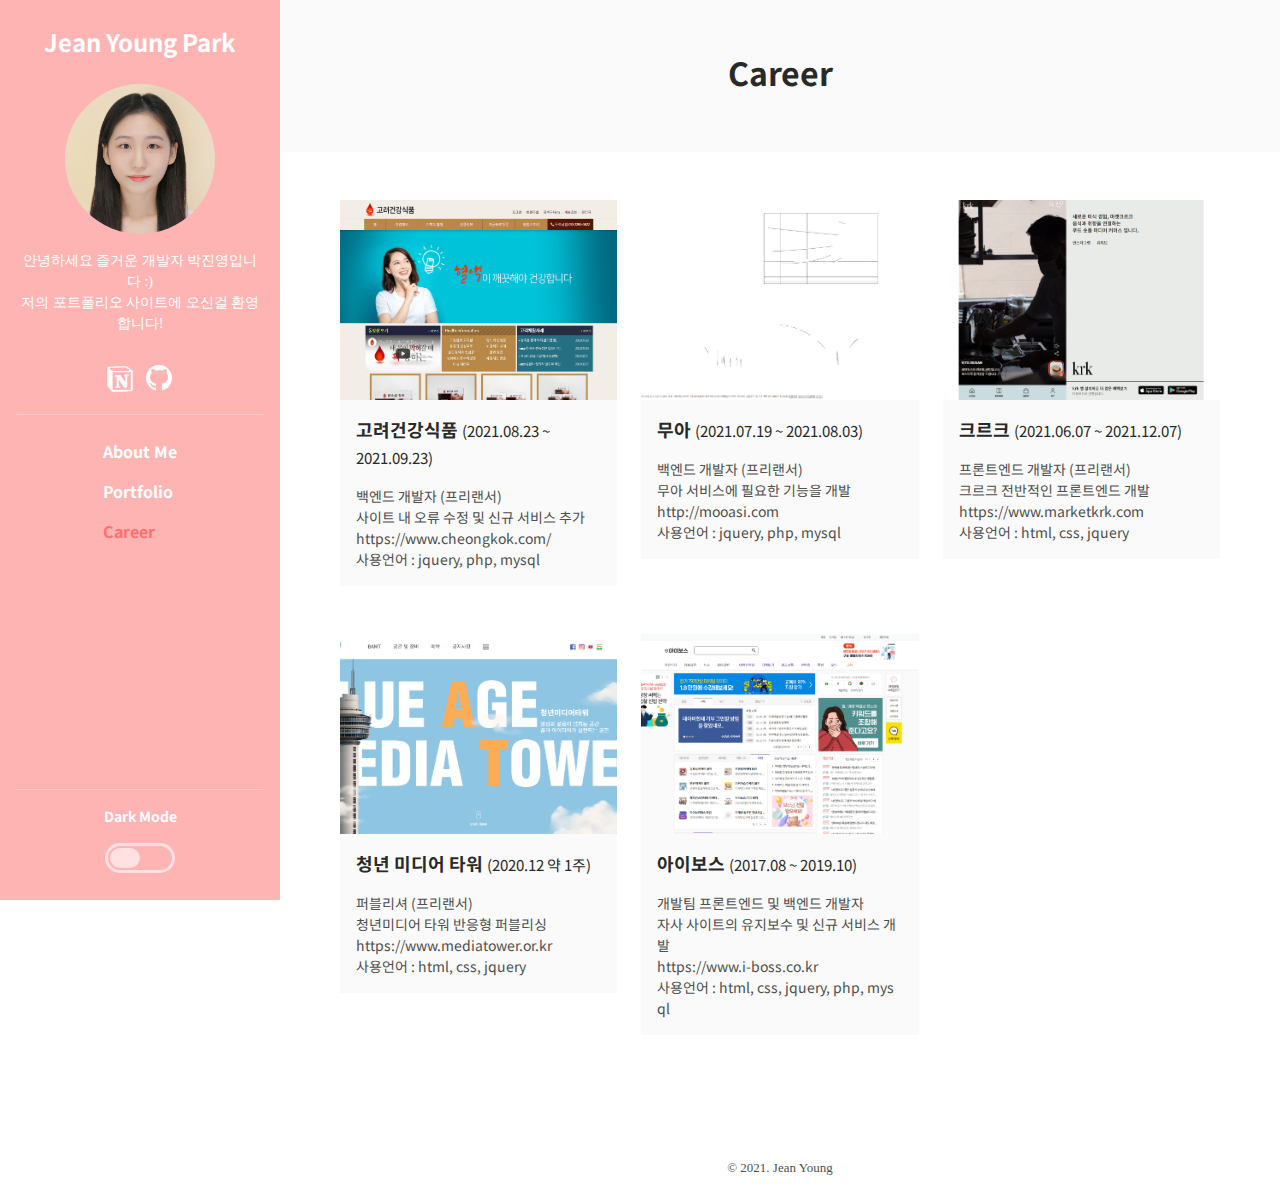
<file: career.html>
<!DOCTYPE html>
<html>
<head>
    <meta charset="utf-8"/>
    <meta name="viewport" content="width=device-width, initial-scale=1.0">
    <title>박진영 이력서</title>
    <link href="https://fonts.googleapis.com/css2?family=Noto+Sans+KR&display=swap" rel="stylesheet">
    <link rel="stylesheet" href="css/common.css">
    <link rel="stylesheet" href="css/career.css">
    <link rel="stylesheet" href="https://use.fontawesome.com/releases/v5.15.3/css/all.css" integrity="sha384-SZXxX4whJ79/gErwcOYf+zWLeJdY/qpuqC4cAa9rOGUstPomtqpuNWT9wdPEn2fk" crossorigin="anonymous">
    <link rel="stylesheet" href="js/bxslider/jquery.bxslider.css">
    <script src="https://ajax.googleapis.com/ajax/libs/jquery/3.1.1/jquery.min.js"></script>
    <script src="js/bxslider/jquery.bxslider.min.js"></script>
</head>
<body>
    <header class="header">
        <div>
            <h1><a href="index.html">Jean Young Park</a></h1>
            <nav class="navbar">
                <button class="navbar-toggler"><i class="fas fa-bars"></i></button>
                <div id="navigation">
                    <div class="profile-section">
                        <div class="img"><img src="images/profile/profile.jpg"></div>
                        <div class="bio">
                            안녕하세요 즐거운 개발자 박진영입니다 :)<br>저의 포트폴리오 사이트에 오신걸 환영합니다! 
                        </div>
                        <ul class="social-list">
                            <li><a href="https://rightful-smile-573.notion.site/2702fe629332493d938a0ddc571f15fe"><img src="images/icons/notion.png"/></a></li>
                            <li><a href="https://github.com/JeanYoungPark"><img src="images/icons/github.png"/></a></li>
                        </ul>
                        <hr>
                    </div>
                    <ul class="navbar-list">
                        <li>
                            <a href="index.html">About Me</a>
                        </li>
                        <li>
                            <a href="portfolio.html">Portfolio</a>
                        </li>
                        <li>
                            <a class="active" href="career.html">Career</a>
                        </li>
                    </ul>
                    <div class="dark-mode-toogle">
                        <hr>
                        <h4>Dark Mode</h4>
                        <input class="toggle" id="darkmode" type="checkbox">
                        <label class="toggle-btn" for="darkmode"></label>
                    </div>
                </div>
            </nav>
        </div>
    </header>
    <div class="main-wrapper">
        <section class="cta-section">
            <div class="container">
                <h2>Career</h2>
                <!-- <div class="intro">
                    <p>지금까지의 커리어입니다 :)</p>
                </div> -->
            </div>
        </section>
        <section class="career-list">
            <div class="container">
                <div class="row">
                    <div class="col">
                        <div class="card">
                            <div class="img">
                                <img src="images/career/cheongkok.PNG">
                            </div>
                            <div class="card-body">
                                <h5><a href="https://www.cheongkok.com/" target="_blank">고려건강식품 <small>(2021.08.23 ~ 2021.09.23)</small></a></h5>
                                <p class="info">
                                    <span>백엔드 개발자 (프리랜서)</span>
                                    <span>사이트 내 오류 수정 및 신규 서비스 추가</span>
                                    <span>https://www.cheongkok.com/</span>
                                    <span>사용언어 : jquery, php, mysql</span>
                                </p>
                            </div>
                            <div class="link-mask">
                                <a class="link-mask-link" href="http://mooasi.com" target="_blank"></a>
                                <div class="link-mask-text">
                                    <a class="btn">View</a>
                                </div>
                            </div>
                        </div>
                    </div>
                    <div class="col">
                        <div class="card">
                            <div class="img">
                                <img src="images/career/mooa.PNG">
                            </div>
                            <div class="card-body">
                                <h5><a href="http://mooasi.com" target="_blank">무아 <small>(2021.07.19 ~ 2021.08.03)</small></a></h5>
                                <p class="info">
                                    <span>백엔드 개발자 (프리랜서)</span>
                                    <span>무아 서비스에 필요한 기능을 개발</span>
                                    <span>http://mooasi.com</span>
                                    <span>사용언어 : jquery, php, mysql</span>
                                </p>
                            </div>
                            <div class="link-mask">
                                <a class="link-mask-link" href="http://mooasi.com" target="_blank"></a>
                                <div class="link-mask-text">
                                    <a class="btn">View</a>
                                </div>
                            </div>
                        </div>
                    </div>
                    <div class="col">
                        <div class="card">
                            <div>
                                <div class="img">
                                    <img src="images/career/krk.PNG">
                                </div>
                                <div class="card-body">
                                    <h5><a href="https://www.marketkrk.com" target="_blank">크르크 <small>(2021.06.07 ~ 2021.12.07)</small></a></h5>
                                    <p class="info">
                                        <span>프론트엔드 개발자 (프리랜서)</span>
                                        <span>크르크 전반적인 프론트엔드 개발</span>
                                        <span>https://www.marketkrk.com</span>
                                        <span>사용언어 : html, css, jquery</span>
                                    </p>
                                </div>
                            </div>
                            <div class="link-mask">
                                <a class="link-mask-link" href="https://www.marketkrk.com" target="_blank"></a>
                                <div class="link-mask-text">
                                    <a class="btn">View</a>
                                </div>
                            </div>
                        </div>
                    </div>
                    <div class="col">
                        <div class="card">
                            <div>
                                <div class="img">
                                    <img src="images/career/mediatower .PNG">
                                </div>
                                <div class="card-body">
                                    <h5><a href="https://www.mediatower.or.kr" target="_blank">청년 미디어 타워 <small>(2020.12 약 1주)</small></a></h5>
                                    <p class="info">
                                        <span>퍼블리셔 (프리랜서)</span>
                                        <span>청년미디어 타워 반응형 퍼블리싱</span>
                                        <span>https://www.mediatower.or.kr</span>
                                        <span>사용언어 : html, css, jquery</span>
                                    </p>
                                </div>
                            </div>
                            <div class="link-mask">
                                <a class="link-mask-link" href="https://www.mediatower.or.kr" target="_blank"></a>
                                <div class="link-mask-text">
                                    <a class="btn">View</a>
                                </div>
                            </div>
                        </div>
                    </div>
                    <div class="col">
                        <div class="card">
                            <div>
                                <div class="img">
                                    <img src="images/career/iboss.PNG">
                                </div>
                                <div class="card-body">
                                    <h5><a href="https://www.i-boss.co.kr/" target="_blank">아이보스 <small>(2017.08 ~ 2019.10)</small></a></h5>
                                    <p class="info">
                                        <span>개발팀 프론트엔드 및 백엔드 개발자</span>
                                        <span>자사 사이트의 유지보수 및 신규 서비스 개발</span>
                                        <span>https://www.i-boss.co.kr</span>
                                        <span>사용언어 : html, css, jquery, php, mysql</span>
                                    </p>
                                </div>
                            </div>
                            <div class="link-mask">
                                <a class="link-mask-link" href="https://www.i-boss.co.kr/" target="_blank"></a>
                                <div class="link-mask-text">
                                    <a class="btn">View</a>
                                </div>
                            </div>
                        </div>
                    </div>
                </div>
            </div>
        </section>
        <footer class="footer">
            <samll class="copyright">© 2021. Jean Young </samll>
        </footer>
    </div>
    <script src="js/main.js"></script>
</body>
</html>
</file>
<file: css/common.css>
body {line-height:1.5;}
html, body, div, span, h1, h2, h3, h4, h5, h6, p, a, abbr, em, img, strong, hr, u, i, ul, li, label, table, caption, tr, th, td {
  margin: 0;
  padding: 0;
  border: 0;
  font-size: 100%;
  vertical-align: baseline;
  list-style: none;
  text-decoration: none;
  box-sizing: border-box;
}
h1, h2, h3, h4, h5, h6, p, span, a, strong, u, i, ul, li, label {
  font-family: "Noto Sans KR", sans-serif;
}
h1, .h1, h2, .h2, h3, .h3, h4, .h4, h5, .h5, h6, .h6, a {color:#292929;}
:root {
  --main-color: #FFB4B4;
  --sub-color: #FE7171
}

/* dark-mode */
body.dark-mode h1, body.dark-mode .h1, body.dark-mode h2, body.dark-mode .h2, body.dark-mode h3, body.dark-mode .h3, body.dark-mode h4, body.dark-mode .h4, body.dark-mode h5, body.dark-mode .h5, body.dark-mode h6, body.dark-mode .h6 {color:#fff;}
body.dark-mode .header {background:#1e2a3a;}
body.dark-mode .main-wrapper {background:#111821;color:rgba(255,255,255,0.7);}
body.dark-mode .about-me-section {border-bottom:1px solid rgba(255,255,255,0.05);background:none;}
body.dark-mode .navbar-list li a {color:rgba(255,255,255,0.7);}
body.dark-mode .navbar-list li a:hover {color:#fff;}
body.dark-mode .navbar-list li .active {color:var(--main-color);}
body.dark-mode .navbar-list li .active:hover {color:var(--main-color);}
body.dark-mode .project-cards .card {background:#151e29;border:none;}
body.dark-mode .cta-section {background:none;border-bottom:1px solid rgba(255,255,255,0.05);}

/* nav */
.header {position:fixed; top:0; left:0; height:100vh; width:280px;background:var(--main-color);color:#fff;text-align:center;transition:all 0.3s ease-in-out;}
.header h1 {color:#fff;font-weight:bold;font-size:1.5rem;padding-top:1.5rem;}
.header h1 a {color:#fff;}
.header .navbar {padding:1.5rem 1rem;}
.header .navbar-toggler {border:none;background:none;width:1.5rem;height:1.5rem;color:#fff;font-size:1.5rem;cursor:pointer;transition:box-shadow 0.15s ease-in-out;}
#navigation {flex-direction: column; align-items:center;}

.profile-section .img {max-width:150px; max-height:150px; border-radius:50%;margin-bottom:1rem; margin-left:auto; margin-right:auto; overflow:hidden;}
.profile-section .img img {width:100%;}
.profile-section .bio {font-size:0.875rem;margin-bottom:1rem;color:#fff;}
.profile-section .social-list {display:flex;justify-content: center;padding-top:.5rem; padding-bottom:.5rem;margin-bottom:1rem;}
.profile-section .social-list li {margin-right:.5rem;}
.profile-section .social-list li:last-child {margin-right:0;}
.profile-section .social-list li a {display:block;width:32px;height:32px;padding-top:5px;text-align:center;border-radius:50%;transition:all 0.4s ease-in-out;}
.profile-section .social-list li a img {width:100%;}
.profile-section hr {color:#fff;}
hr {height:1px;margin:1rem 0; background-color: currentColor;opacity:.25;}

.navbar-list {text-align:left;}
.navbar-list li {font-weight:bold;}
.navbar-list li a {display:block;color:#fff; padding:.5rem 1rem; transition:color 0.15s ease-in-out,background-color 0.15s ease-in-out,border-color 0.15s ease-in-out;}
.navbar-list li a:hover {color:var(--sub-color);}
.navbar-list li .active {color:var(--sub-color);}

.dark-mode-toogle {position:absolute;bottom:20px;padding:0 1rem;width:100%;text-align:center;}
.dark-mode-toogle hr {color:#fff;}
.dark-mode-toogle h4 {font-size:.875rem;color:#fff;margin-bottom:1rem;}
.dark-mode-toogle .toggle {display:none;}
.dark-mode-toogle .toggle+.toggle-btn {display:inline-block;width:70px;height:30px;position:relative;cursor: pointer;padding:2px;transition: all 0.2s ease-in-out; border:3px solid rgba(255, 255, 255, 0.6); border-radius: 16px;;}
.dark-mode-toogle .toggle+.toggle-btn:after {position:relative;display:block;width:50%;height:100%;left:0;transition:all 0.2s ease-in-out;background:rgba(255, 255, 255, 0.6);content:'';border-radius: 16px;}
.dark-mode-toogle .toggle:checked+.toggle-btn {border:3px solid var(--main-color);background:rgba(0,0,0,0.2);}
.dark-mode-toogle .toggle:checked+.toggle-btn:after {left:50%;background:var(--main-color);}

/* content */
.main-wrapper {margin-left:280px;background:#fff;color:#4f4f4f;transition:all 0.3s ease-in-out;}
.container {margin:0 auto;}
.row {display:flex;flex-wrap: wrap;}

/* cta-section */
.cta-section {background:#fafafa;padding:3rem 0;}
.cta-section .container {max-width:820px;text-align:center;}
.cta-section h2 {font-size:2rem;font-weight:bold;margin-bottom:.5rem;}

/* project cards */
.project-cards .col {margin-bottom:3rem; padding-right:calc(1.5rem * .5); padding-left:calc(1.5rem * .5); flex:0 0 auto;width:50%;}
.project-cards .card {background:#fafafa;border:1px solid rgba(0,0,0,0.025);position:relative;}
.project-cards .card .img {display:flex;justify-content:center;max-height:200px;overflow:hidden;vertical-align: middle;flex:0 0 auto;width:40%;}
.project-cards .card .img img {height:100%;}
.project-cards .card .card-body {flex:1 1 auto; padding:1rem 1rem;width:60%;}
.project-cards .card .card-body h5 {font-size:1.125rem; margin-bottom:.5rem;cursor:pointer;}
.project-cards .card .card-body p {font-size:0.875rem; margin-bottom:1rem;}
.project-cards .card .card-body p:last-child {margin-bottom:0;}
.project-cards .card .link-mask {position:absolute;left:0;top:0;width:100%;height:100%;visibility: hidden;transition:all 0.4s ease-in-out;}
.project-cards .card .link-mask .link-mask-text {position:absolute;left:0;top:0;width:100%;height:100%;vertical-align: middle ;color:#fff;display:none;justify-content:center;cursor:pointer;}
.project-cards .card .link-mask .link-mask-text .btn {position:absolute;top:50%;margin-top:-20px;font-weight:bold;padding:.375rem 1rem;height:2.5rem;transition:all 0.4s ease-in-out;font-size:1rem;color:#fff;background-color:#4f4f4f;border-radius:5px;}
.project-cards .card:hover .link-mask {visibility: visible;background:rgba(41, 41, 41, 0.4);}
.project-cards .card:hover .link-mask-text {display:flex;}

/* popup */
.popup {display:none;align-items:center;justify-content:center;position:fixed;left:0;top:0;width:100%;height:100%;background:rgba(41, 41, 41, 0.4);}
.popup .wrapper {position:relative;display:flex;flex-direction:column;background:#fff;width:80%;max-width:1000px;max-height:90%;padding:2rem;overflow-y:auto;}
.popup .loading {display:flex;align-items:center;justify-content:center;position:absolute;top:0;left:0;width:100%;height:100%;background:#fff;z-index: 99999;}
.popup .close {cursor:pointer;margin-bottom:1rem;color:#4f4f4f;}
.popup .close i {float:right;}
.popup .bx-wrapper {margin-bottom:1rem;}
.popup .slider img, .popup .img img {width:100%;}
.popup .title {margin-bottom:1rem;color:#292929;}
.popup .introduce .info {display:flex;flex-direction: column;font-size:.875rem;}
.popup .introduce .info a {word-break:break-all;}
.popup .introduce .info span {margin-bottom:.5rem;color:#4f4f4f;}
.popup .introduce .info p {color:#4f4f4f;word-break: break-all;}

/* footer */
.footer {padding:1.5rem 0; text-align:center;}
.footer .copyright {font-size:0.8125rem;}

@media (min-width:576px){
  .container {max-width:540px;}
}

@media (min-width:768px){
  .container {max-width:720px;}
}

@media (min-width:992px){
  .container {max-width:960px;}
  #navigation {display:flex;}
  .headerh1 {padding-top:1.5rem;}
  .header .navbar-toggler {display:none;}
}

@media (min-width:1200px){
  .container {max-width:1140px;}
}

@media (min-width:1400px){
  .container {max-width:1320px;}
}

@media (max-width:991px){
  .header {position:static;width:inherit;height:auto;}
  .header .navbar {display:flex;flex-direction:column;position:relative;}
  .header h1 {width:100%;position:absolute;left:0;top:1.2rem;padding:0;}
  #navigation {display:none;}
  #navigation .profile-section {padding-top:1.5rem;}
  #navigation .dark-mode-toogle {position:relative;padding:1rem 1rem 0 1rem;}

  .main-wrapper {margin-left:0;}
  .about-me-section,
  .overview-section,
  .featured-section {padding:1.5rem;}
  .overview-section .row .item {width:50%;}
  .project-cards .card .row {flex-direction: column;}
  .project-cards .card .img {width:100%;}
  .project-cards .card .img img {width:100%;}
  .project-cards .card .card-body {width:100%;}

  .popup {left:0;width:100%;}
}

@media (max-width:767px){
  .about-me-section .container {flex-direction: column;}
  .about-me-section .container .col:nth-child(2) {width:100%!important;}

  .popup .wrapper {width:80%;}
}

@media (max-width:575px){
  .project-cards .col {width:100%;}
  .about-me-section .container .col h2 {font-size: 2.2rem !important;}
  .project-cards .card .card-body h5 {text-decoration: underline;}
  .link-mask {display:none;}
}
</file>
<file: css/career.css>
body.dark-mode .career-list .card {background:#151e29;}

.career-list {padding:3rem;}
.career-list .col {width:33.333%; ;padding-right:calc(1.5rem * .5);padding-left:calc(1.5rem * .5);margin-bottom:3rem;flex:0 0 auto;}
.career-list .card {position:relative;background:#fafafa;}
.career-list .card .img {display:flex;justify-content:center;height: 200px;vertical-align:middle;overflow:hidden;flex:0 0 auto;}
.career-list .card .img img {height:100%;}
.career-list .card .card-body {padding:1rem;}
.career-list .card .card-body h5 {font-size:1.125rem;}
.career-list .card .card-body h5 small {font-weight:normal;}
.career-list .card .card-body .info {display:flex;flex-direction: column;font-size:.875rem;word-break: break-all;}
.career-list .card .card-body .info {margin-top:1rem;}

.career-list .card .link-mask {position:absolute;left:0;top:0;width:100%;height:100%;visibility: hidden;transition:all 0.4s ease-in-out;cursor:pointer;}
.career-list .card .link-mask .link-mask-link {position:absolute;width:100%;height:100%;top:0;left:0;z-index: 1000;}
.career-list .card .link-mask .link-mask-text {justify-content:center;align-items:center;position:absolute;left:0;top:0;width:100%;height:100%;color:#fff;display:none;}
.career-list .card .link-mask .link-mask-text .btn {position:absolute;top:50%;margin-top:-20px;font-weight:bold;padding:.375rem 1rem;height:2.5rem;transition:all 0.4s ease-in-out;font-size:1rem;color:#fff;background-color:#4f4f4f;border-radius:5px;}
.career-list .card:hover .link-mask {visibility: visible;background:rgba(41, 41, 41, 0.4);}
.career-list .card:hover .link-mask-text {display:flex;}

@media (max-width:991px){
    .career-list .col {width:50%;}
}

@media (max-width:575px){
    .career-list .col {width:100%;}
    .career-list .card .card-body h5 {text-decoration: underline;}
  }
</file>
